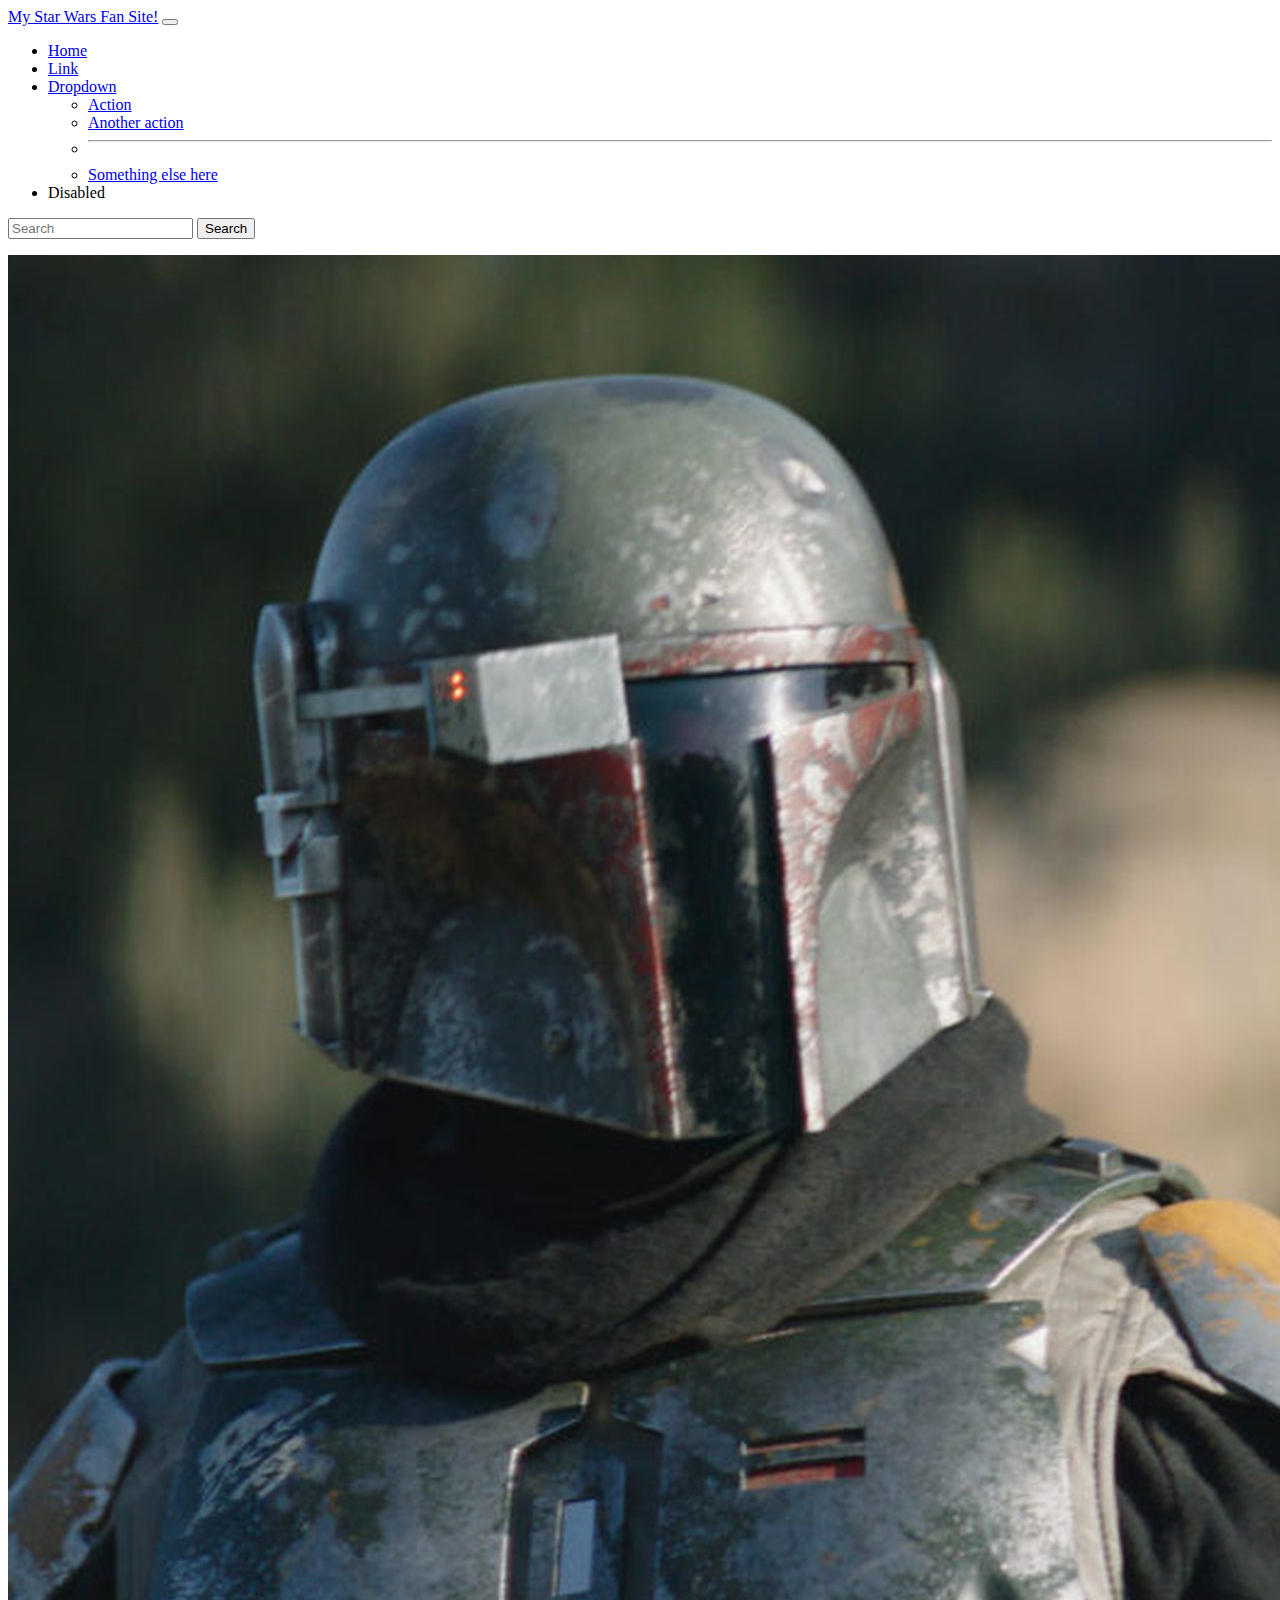
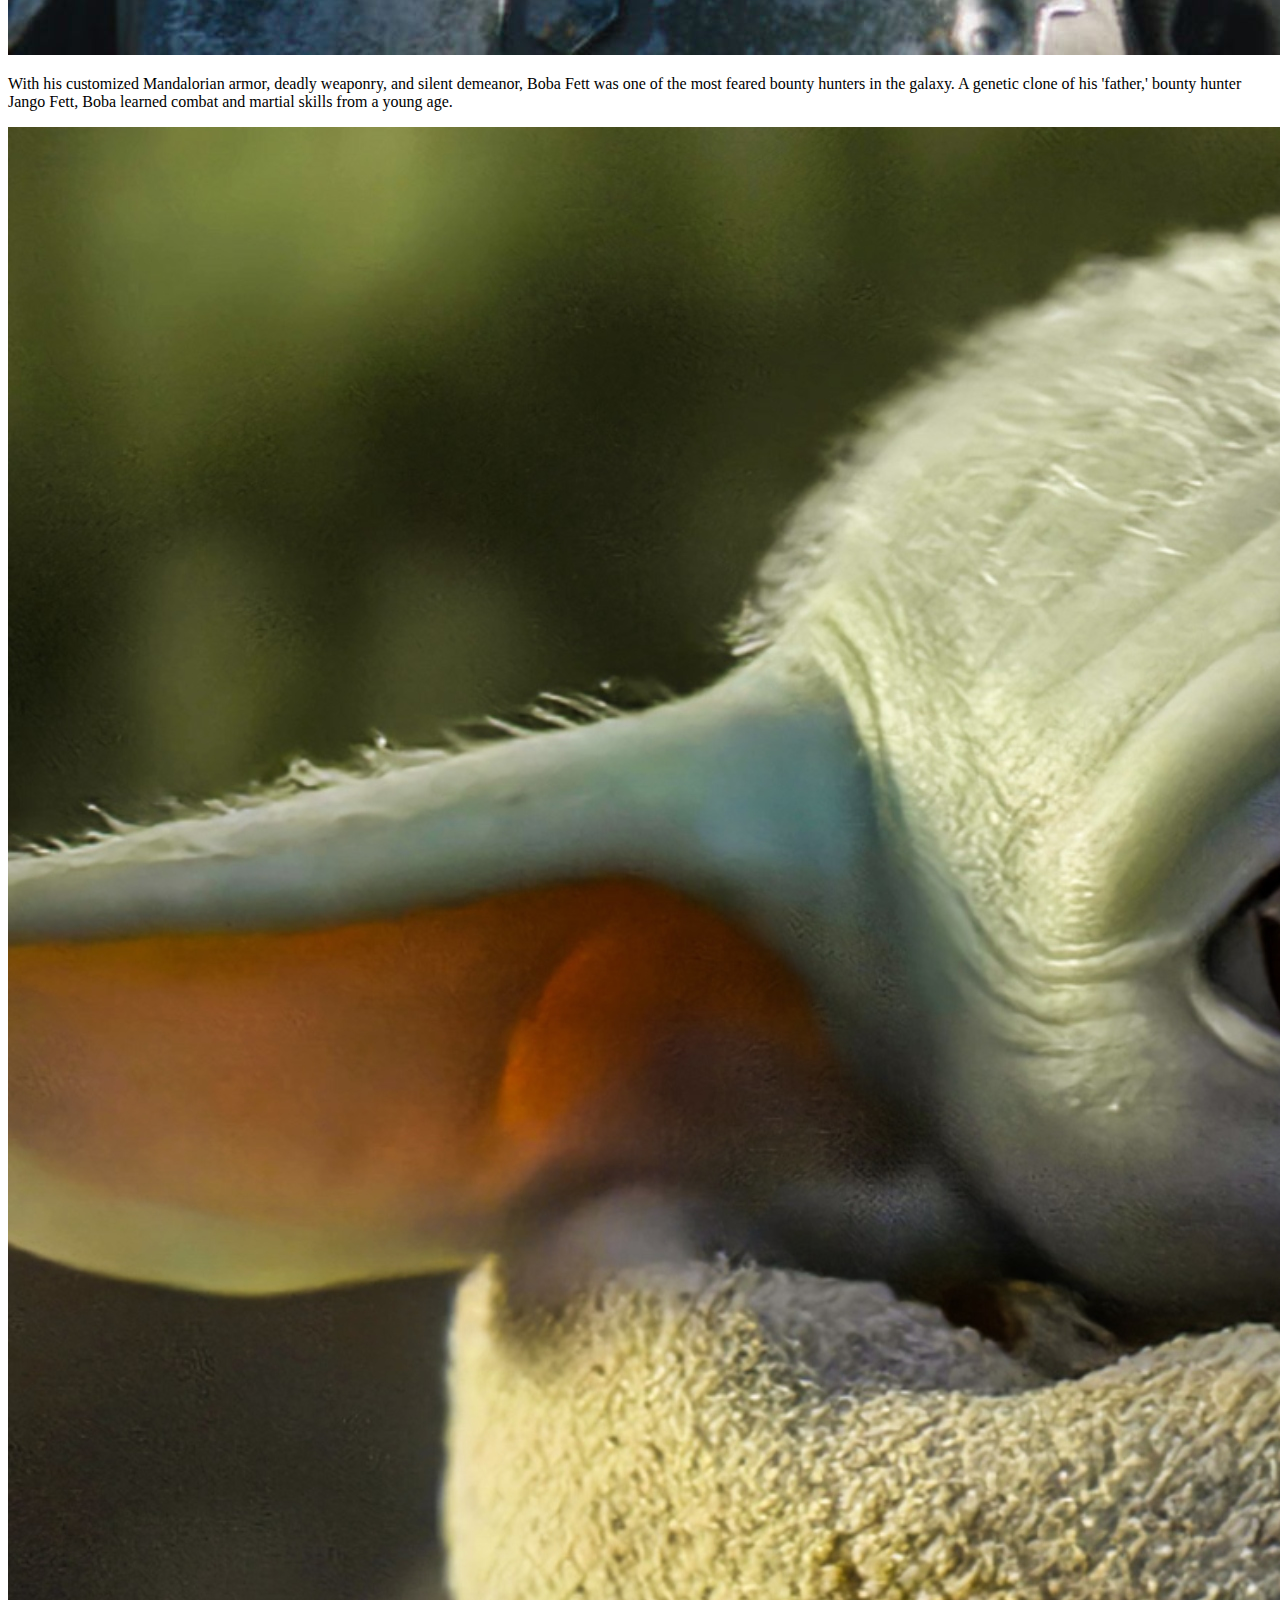
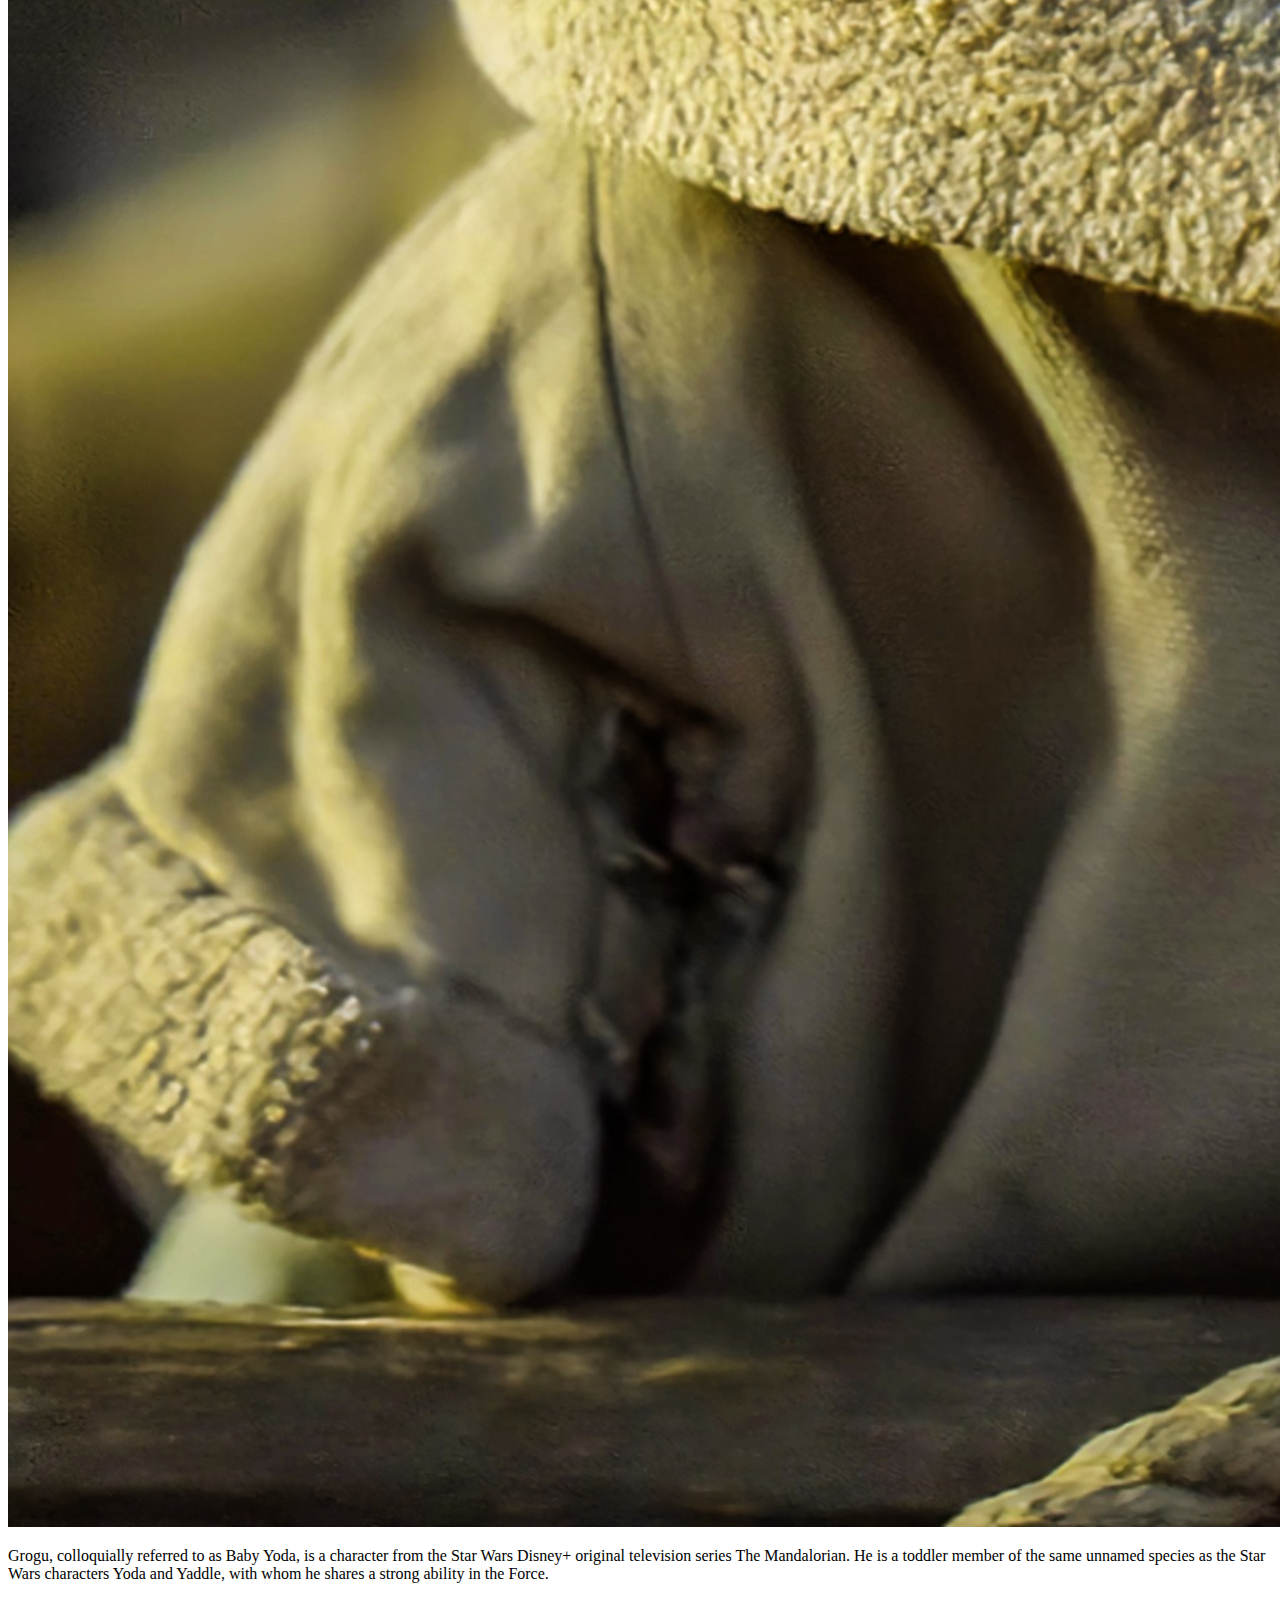
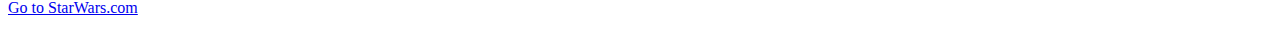
<file: public/index.html>
<!doctype html>
<html lang="en">
  <head>
    <meta charset="utf-8">
    <meta name="viewport" content="width=device-width, initial-scale=1">
    <title>Hello, world!</title>
    <!-- <link rel="stylesheet" href="/stylesheets/application.css"> -->
    <link href="https://cdn.jsdelivr.net/npm/bootstrap@5.1.3/dist/css/bootstrap.min.css" rel="stylesheet" integrity="sha384-1BmE4kWBq78iYhFldvKuhfTAU6auU8tT94WrHftjDbrCEXSU1oBoqyl2QvZ6jIW3" crossorigin="anonymous">
  </head>
  <body class="container">
    <nav class="navbar navbar-expand-lg navbar-light bg-light">
      <div class="container-fluid">
        <a class="navbar-brand" href="#">My Star Wars Fan Site!</a>
        <button class="navbar-toggler" type="button" data-bs-toggle="collapse" data-bs-target="#navbarSupportedContent" aria-controls="navbarSupportedContent" aria-expanded="false" aria-label="Toggle navigation">
          <span class="navbar-toggler-icon"></span>
        </button>
        <div class="collapse navbar-collapse" id="navbarSupportedContent">
          <ul class="navbar-nav me-auto mb-2 mb-lg-0">
            <li class="nav-item">
              <a class="nav-link active" aria-current="page" href="#">Home</a>
            </li>
            <li class="nav-item">
              <a class="nav-link" href="#">Link</a>
            </li>
            <li class="nav-item dropdown">
              <a class="nav-link dropdown-toggle" href="#" id="navbarDropdown" role="button" data-bs-toggle="dropdown" aria-expanded="false">
                Dropdown
              </a>
              <ul class="dropdown-menu" aria-labelledby="navbarDropdown">
                <li><a class="dropdown-item" href="#">Action</a></li>
                <li><a class="dropdown-item" href="#">Another action</a></li>
                <li><hr class="dropdown-divider"></li>
                <li><a class="dropdown-item" href="#">Something else here</a></li>
              </ul>
            </li>
            <li class="nav-item">
              <a class="nav-link disabled">Disabled</a>
            </li>
          </ul>
          <form class="d-flex">
            <input class="form-control me-2" type="search" placeholder="Search" aria-label="Search">
            <button class="btn btn-outline-success" type="submit">Search</button>
          </form>
        </div>
      </div>
    </nav>

    <div class="row">
      <div class="col-sm-6">
        <p><img class="img-fluid" src="images/boba.jpg"></p>
        <p>
          With his customized Mandalorian armor, deadly weaponry, and silent demeanor, Boba Fett was one of the most feared bounty hunters in the galaxy. A genetic clone of his 'father,' bounty hunter Jango Fett, Boba learned combat and martial skills from a young age.
        </p>
      </div>
      <div class="col-sm-6">
        <p><img class="img-fluid" src="images/grogu.jpg"></p>
        <p>
          Grogu, colloquially referred to as Baby Yoda, is a character from the Star Wars Disney+ original television series The Mandalorian. He is a toddler member of the same unnamed species as the Star Wars characters Yoda and Yaddle, with whom he shares a strong ability in the Force.
        </p>
      </div>
    </div>

    <!-- Button -->
    <p>
      <a class="btn btn-success" href="https://starwars.com/">Go to StarWars.com</a>
    </p>

    <script src="https://cdn.jsdelivr.net/npm/bootstrap@5.1.3/dist/js/bootstrap.bundle.min.js" integrity="sha384-ka7Sk0Gln4gmtz2MlQnikT1wXgYsOg+OMhuP+IlRH9sENBO0LRn5q+8nbTov4+1p" crossorigin="anonymous"></script>
  </body>
</html>
</file>
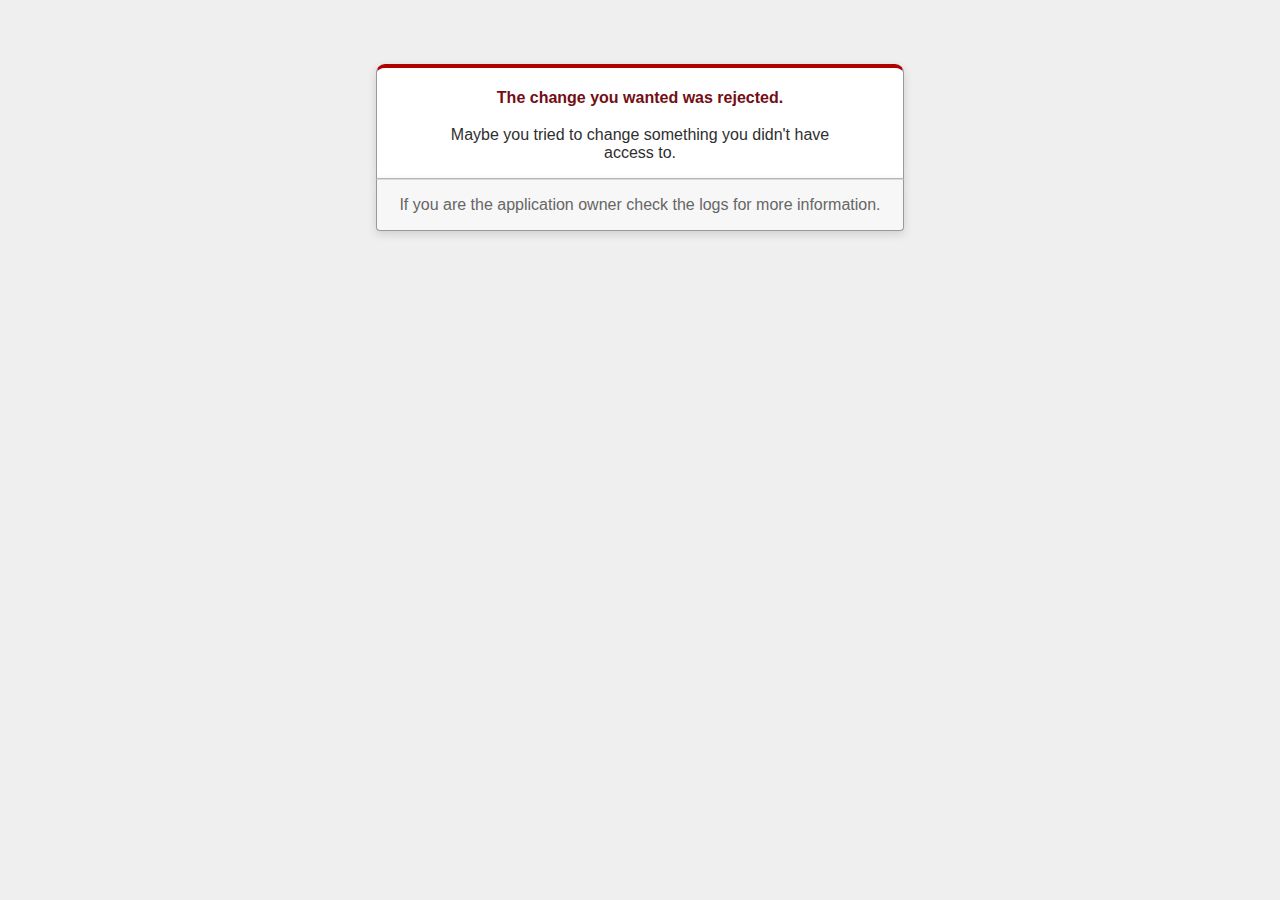
<file: public/422.html>
<!DOCTYPE html>
<html>
<head>
  <title>The change you wanted was rejected (422)</title>
  <meta name="viewport" content="width=device-width,initial-scale=1">
  <style>
  .rails-default-error-page {
    background-color: #EFEFEF;
    color: #2E2F30;
    text-align: center;
    font-family: arial, sans-serif;
    margin: 0;
  }

  .rails-default-error-page div.dialog {
    width: 95%;
    max-width: 33em;
    margin: 4em auto 0;
  }

  .rails-default-error-page div.dialog > div {
    border: 1px solid #CCC;
    border-right-color: #999;
    border-left-color: #999;
    border-bottom-color: #BBB;
    border-top: #B00100 solid 4px;
    border-top-left-radius: 9px;
    border-top-right-radius: 9px;
    background-color: white;
    padding: 7px 12% 0;
    box-shadow: 0 3px 8px rgba(50, 50, 50, 0.17);
  }

  .rails-default-error-page h1 {
    font-size: 100%;
    color: #730E15;
    line-height: 1.5em;
  }

  .rails-default-error-page div.dialog > p {
    margin: 0 0 1em;
    padding: 1em;
    background-color: #F7F7F7;
    border: 1px solid #CCC;
    border-right-color: #999;
    border-left-color: #999;
    border-bottom-color: #999;
    border-bottom-left-radius: 4px;
    border-bottom-right-radius: 4px;
    border-top-color: #DADADA;
    color: #666;
    box-shadow: 0 3px 8px rgba(50, 50, 50, 0.17);
  }
  </style>
</head>

<body class="rails-default-error-page">
  <!-- This file lives in public/422.html -->
  <div class="dialog">
    <div>
      <h1>The change you wanted was rejected.</h1>
      <p>Maybe you tried to change something you didn't have access to.</p>
    </div>
    <p>If you are the application owner check the logs for more information.</p>
  </div>
</body>
</html>
</file>
